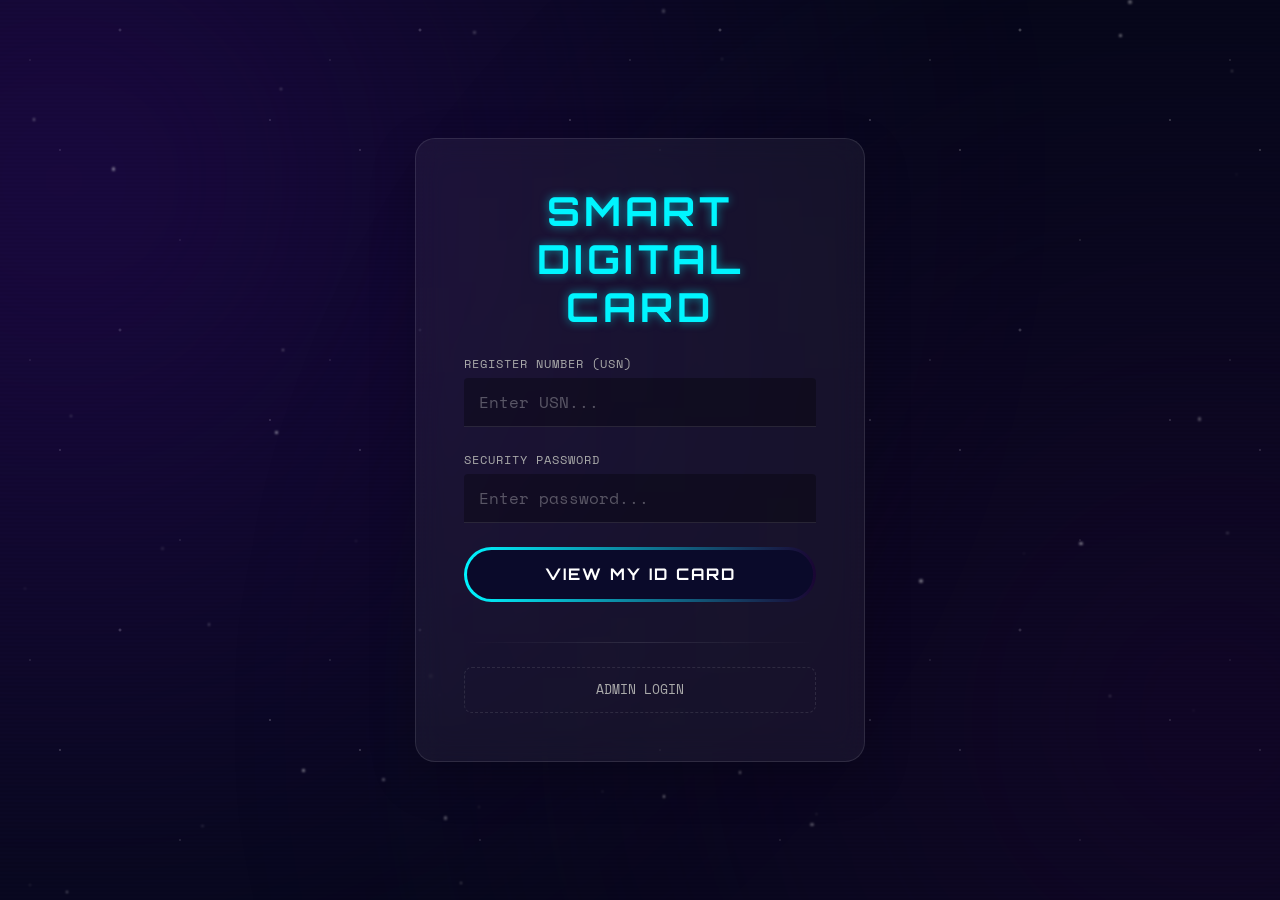
<file: frontend/index.html>
<!DOCTYPE html>
<html lang="en">

<head>
    <meta charset="UTF-8">
    <meta name="viewport" content="width=device-width, initial-scale=1.0">
    <title>Smart Digital Card - Futuristic Login</title>
    <!-- Google Fonts -->
    <link href="https://fonts.googleapis.com/css2?family=Orbitron:wght@400;700&family=Space+Mono&display=swap" rel="stylesheet">
    <link href="https://cdn.jsdelivr.net/npm/bootstrap@5.3.0/dist/css/bootstrap.min.css" rel="stylesheet">
    <link rel="stylesheet" href="style.css">
</head>

<body class="login-page">
    <!-- Animated Deep Space Background -->
    <div class="space-background">
        <div class="stars"></div>
        <div class="nebula-1"></div>
        <div class="nebula-2"></div>
        <div class="particles"></div>
    </div>

    <div class="scanlines"></div>

    <div class="container d-flex flex-column justify-content-center align-items-center vh-100">
        <!-- Floating Holographic Card -->
        <div class="holographic-card shadow-lg p-5 text-center">
            <h1 class="title mb-4">SMART DIGITAL CARD</h1>
            
            <form id="student-login-form">
                <div class="input-container mb-4">
                    <label for="login-usn" class="input-label">REGISTER NUMBER (USN)</label>
                    <input type="text" id="login-usn" class="futuristic-input" placeholder="Enter USN..." required>
                </div>
                
                <div class="input-container mb-4">
                    <label for="login-password" class="input-label">SECURITY PASSWORD</label>
                    <input type="password" id="login-password" class="futuristic-input" placeholder="Enter password..." required>
                </div>
                
                <button type="submit" class="btn-view-id w-100 mb-3">
                    <span class="btn-text">VIEW MY ID CARD</span>
                    <div class="btn-glow"></div>
                </button>
                
                <div id="login-message" class="text-danger small text-center mt-2"></div>
            </form>
            
            <div class="divider mt-4 mb-4"></div>
            
            <a href="admin.html" class="btn-admin-login w-100">ADMIN LOGIN</a>
        </div>
    </div>

    <script src="script.js"></script>
</body>

</html>
</file>
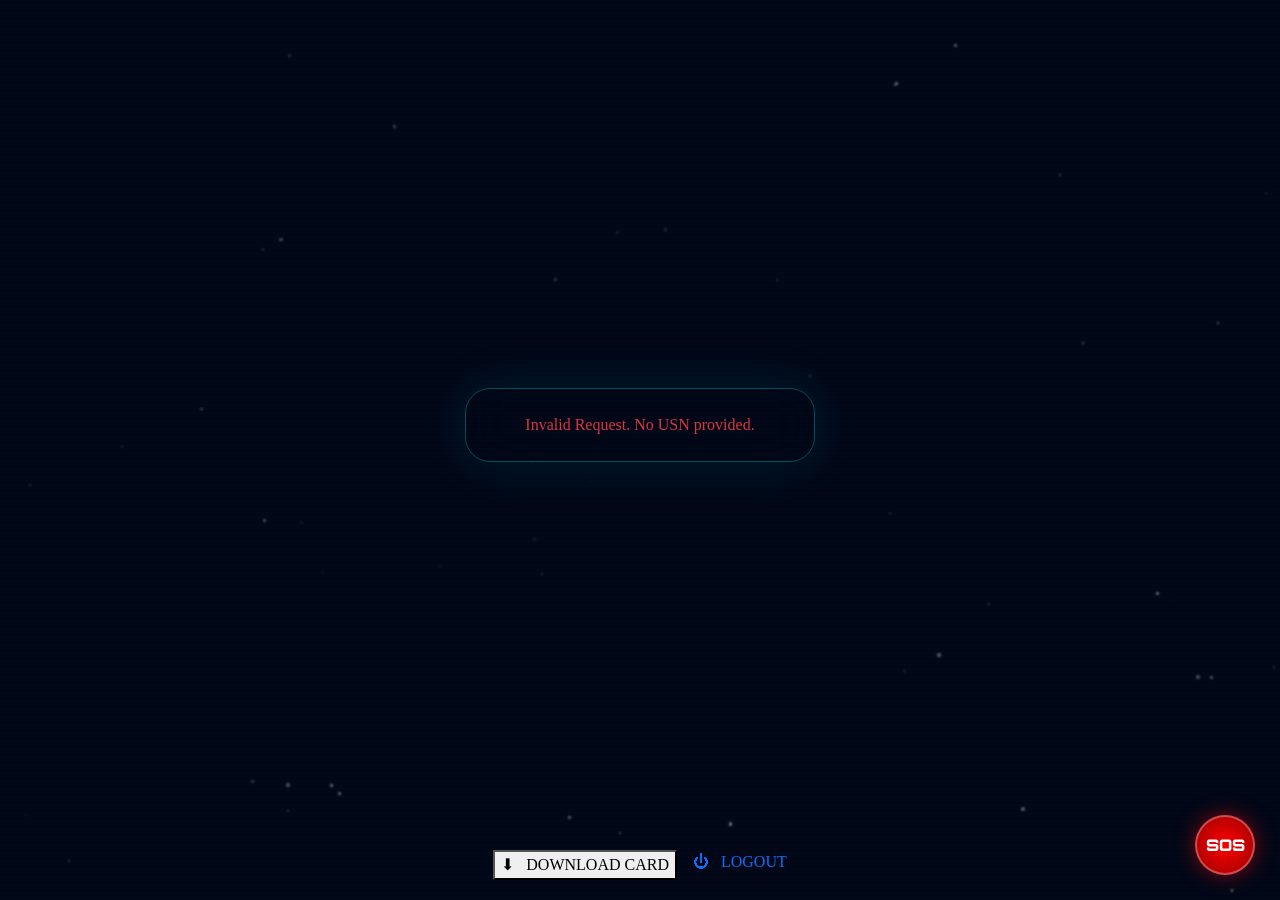
<file: frontend/student.html>
<!DOCTYPE html>
<html lang="en">

<head>
    <meta charset="UTF-8">
    <meta name="viewport" content="width=device-width, initial-scale=1.0">
    <title>Digital ID Card - Smart Digital Card</title>
    <link href="https://fonts.googleapis.com/css2?family=Orbitron:wght@400;700&family=Space+Mono&display=swap" rel="stylesheet">
    <link href="https://cdn.jsdelivr.net/npm/bootstrap@5.3.0/dist/css/bootstrap.min.css" rel="stylesheet">
    <link rel="stylesheet" href="style.css">
</head>

<body class="id-page-extreme">
    <!-- Aurora Nebula Background -->
    <div class="aurora-container">
        <div class="aurora-1"></div>
        <div class="aurora-2"></div>
        <div class="aurora-3"></div>
        <div class="particles"></div>
    </div>

    <div class="grid-mesh"></div>
    <div class="scanlines"></div>

    <div class="d-flex flex-column align-items-center">
        <!-- Assembly Container -->
        <div class="assembly-wrapper" id="assembly-container">
            <div class="fragment fragment-top"></div>
            <div class="fragment fragment-bottom"></div>
            <div class="fragment fragment-left"></div>
            
            <div class="bracket bracket-tl"></div>
            <div class="bracket bracket-tr"></div>
            <div class="bracket bracket-bl"></div>
            <div class="bracket bracket-br"></div>
            
            <div class="lock-pulse"></div>

            <!-- Fixed Height Content-Contained Card -->
            <div class="anti-gravity-card" id="id-card">
                <div class="p-5 text-center text-white h-100 d-flex flex-column justify-content-center">
                    <div class="spinner-border text-info mx-auto" role="status"></div>
                    <div class="mt-3 fw-bold tracking-widest" style="font-family: 'Orbitron', sans-serif; font-size: 0.8rem;">INITIALIZING SECURE TERMINAL...</div>
                </div>
            </div>
        </div>

        <!-- Fixed Action Buttons Row -->
        <div class="floating-actions-fixed">
            <button class="btn-extreme btn-download-extreme" id="download-id-btn">
                <span class="me-2">⬇</span> DOWNLOAD CARD
            </button>
            <a href="index.html" class="btn-extreme btn-logout-extreme text-decoration-none">
                <span class="me-2">⏻</span> LOGOUT
            </a>
        </div>
    </div>

    <!-- SOS Interface -->
    <div class="sos-trigger" id="sos-btn" title="Emergency SOS Mode">SOS</div>
    
    <div class="sos-overlay" id="sos-overlay">
        <div class="sos-title">EMERGENCY MODE</div>
        <div id="sos-content-target">
            <!-- Populated by JS -->
        </div>
        <button class="btn-sos-exit" id="sos-exit-btn">EXIT EMERGENCY MODE</button>
    </div>

    <script src="script.js"></script>
</body>

</html>
</file>
<file: frontend/style.css>
@keyframes pulse {
    0% {
        box-shadow: 0 0 0 0 rgba(25, 135, 84, 0.7);
    }

    70% {
        box-shadow: 0 0 0 10px rgba(25, 135, 84, 0);
    }

    100% {
        box-shadow: 0 0 0 0 rgba(25, 135, 84, 0);
    }
}

body {
    font-family: 'Times New Roman', Times, serif;
    background-color: #f8f9fa;
}

.id-card-container {
    width: 100%;
    max-width: 350px;
    margin: auto;
    padding: 10px;
}

@media (max-width: 600px) {
    .id-card-container {
        max-width: 100%;
    }

    .id-card-header {
        font-size: 1rem;
        padding: 12px 0;
    }

    .id-card-body {
        padding: 15px;
    }

    .id-card-details {
        font-size: 0.85rem;
        margin: 8px 15px;
    }

    .id-card-photo {
        width: 80px;
        height: 80px;
        font-size: 32px;
    }

    .qr-container img {
        max-width: 150px;
    }
}

.id-card {
    background: #ffffff;
    border-radius: 12px;
    box-shadow: 0 10px 30px rgba(0, 0, 0, 0.5);
    overflow: hidden;
    position: relative;
    padding-bottom: 20px;
}

.id-card-header {
    background: linear-gradient(135deg, #0d6efd, #0043a8);
    color: white;
    text-align: center;
    padding: 15px 10px;
    font-weight: bold;
    font-size: 1rem;
    letter-spacing: 0.5px;
    line-height: 1.2;
}

.id-card-body {
    text-align: center;
    padding: 20px;
}

.id-card-photo {
    width: 100px;
    height: 100px;
    background-color: #ddd;
    border-radius: 50%;
    margin: 0 auto 15px auto;
    border: 3px solid #0d6efd;
    display: flex;
    justify-content: center;
    align-items: center;
    font-size: 40px;
    color: #888;
}

.id-card-details {
    text-align: left;
    margin: 10px 20px;
    font-size: 0.95rem;
    line-height: 1.5;
}

.id-card-details span {
    font-weight: bold;
    color: #333;
}

.qr-container {
    text-align: center;
    margin-top: 15px;
}

.qr-container img {
    width: 100%;
    max-width: 180px;
    height: auto;
    border: 2px solid #ddd;
    border-radius: 8px;
    padding: 5px;
}

/* Mobile form improvements */
@media (max-width: 768px) {

    .form-control,
    .form-select,
    .btn {
        font-size: 16px;
    }

    .table-sm {
        font-size: 0.8rem;
    }

    .btn-sm {
        padding: 0.35rem 0.5rem;
        font-size: 0.75rem;
    }

    .navbar-brand {
        font-size: 1rem;
    }

    .card {
        margin-bottom: 15px;
    }

    .navbar {
        padding: 0.5rem 0;
    }
}

/* --- FUTURISTIC ANTI-GRAVITY REDESIGN --- */

:root {
    --space-bg: #050818;
    --electric-cyan: #00f5ff;
    --deep-indigo: #2a0a5e;
    --midnight-violet: #1a0633;
    --glass-bg: rgba(255, 255, 255, 0.05);
    --glass-border: rgba(255, 255, 255, 0.1);
}

.login-page {
    margin: 0;
    padding: 0;
    overflow: hidden;
    background-color: var(--space-bg);
    color: #fff;
    min-height: 100vh;
}

/* Space Background & Nebula */
.space-background {
    position: fixed;
    top: 0;
    left: 0;
    width: 100%;
    height: 100%;
    z-index: -2;
    background-color: var(--space-bg);
    overflow: hidden;
}

.nebula-1 {
    position: absolute;
    width: 150%;
    height: 150%;
    top: -25%;
    left: -25%;
    background: radial-gradient(circle at 20% 30%, var(--deep-indigo) 0%, transparent 50%);
    filter: blur(80px);
    opacity: 0.6;
    animation: nebulaMove 20s infinite alternate ease-in-out;
}

.nebula-2 {
    position: absolute;
    width: 150%;
    height: 150%;
    bottom: -25%;
    right: -25%;
    background: radial-gradient(circle at 80% 70%, var(--midnight-violet) 0%, transparent 50%);
    filter: blur(80px);
    opacity: 0.6;
    animation: nebulaMove 25s infinite alternate-reverse ease-in-out;
}

@keyframes nebulaMove {
    0% {
        transform: translate(0, 0) rotate(0deg);
    }

    100% {
        transform: translate(50px, 50px) rotate(5deg);
    }
}


.stars {
    position: absolute;
    top: 0;
    left: 0;
    width: 100%;
    height: 100%;
    background-image:
        radial-gradient(1px 1px at 10% 20%, #fff, transparent),
        radial-gradient(1.5px 1.5px at 20% 50%, #fff, transparent),
        radial-gradient(1px 1px at 60% 80%, #fff, transparent),
        radial-gradient(2px 2px at 40% 10%, #fff, transparent),
        radial-gradient(1.5px 1.5px at 90% 40%, #fff, transparent);
    background-size: 300px 300px;
    opacity: 0.4;
    animation: starsDrift 100s linear infinite;
}

@keyframes starsDrift {
    from {
        background-position: 0 0;
    }

    to {
        background-position: 300px 600px;
    }
}

/* Holographic Card */
.holographic-card {
    background: var(--glass-bg);
    backdrop-filter: blur(15px);
    -webkit-backdrop-filter: blur(15px);
    border: 1px solid var(--glass-border);
    border-radius: 20px;
    width: 100%;
    max-width: 450px;
    position: relative;
    box-shadow: 0 0 30px rgba(0, 245, 255, 0.15);
    animation: float 6s ease-in-out infinite;
    z-index: 10;
}

@keyframes float {

    0%,
    100% {
        transform: translateY(0);
    }

    50% {
        transform: translateY(-20px);
    }
}

/* Scanlines Animation */
.scanlines {
    position: fixed;
    top: 0;
    left: 0;
    width: 100%;
    height: 100%;
    background: linear-gradient(to bottom,
            rgba(18, 16, 16, 0) 50%,
            rgba(0, 0, 0, 0.1) 50%);
    background-size: 100% 4px;
    z-index: 5;
    pointer-events: none;
    opacity: 0.3;
}

/* Typography */
.title {
    font-family: 'Orbitron', sans-serif;
    font-weight: 700;
    letter-spacing: 4px;
    color: var(--electric-cyan);
    text-shadow: 0 0 10px rgba(0, 245, 255, 0.5);
    animation: glitch 3s infinite steps(2);
}

@keyframes glitch {

    0%,
    100% {
        transform: translate(0);
        text-shadow: 0 0 10px var(--electric-cyan);
    }

    92% {
        transform: translate(1px, -1px);
        text-shadow: -1px 0 red, 1px 0 blue;
    }

    94% {
        transform: translate(-1px, 1px);
        text-shadow: 1px 0 red, -1px 0 blue;
    }

    96% {
        transform: translate(0);
    }
}

.input-label {
    display: block;
    font-family: 'Space Mono', monospace;
    font-size: 0.75rem;
    color: #aaa;
    text-align: left;
    margin-bottom: 5px;
    letter-spacing: 1px;
}

/* Futuristic Inputs */
.futuristic-input {
    width: 100%;
    background: rgba(0, 0, 0, 0.3);
    border: none;
    border-bottom: 1px solid var(--glass-border);
    padding: 12px 15px;
    color: white;
    font-family: 'Space Mono', monospace;
    transition: all 0.3s ease;
    border-radius: 4px 4px 0 0;
}

.futuristic-input:focus {
    outline: none;
    background: rgba(0, 245, 255, 0.05);
    border-bottom: 2px solid var(--electric-cyan);
    box-shadow: 0 5px 15px rgba(0, 245, 255, 0.1);
}

.futuristic-input::placeholder {
    color: rgba(255, 255, 255, 0.3);
    transition: opacity 0.3s ease;
}

.futuristic-input:focus::placeholder {
    opacity: 0.5;
}

/* Primary Button */
.btn-view-id {
    background: transparent;
    border: none;
    position: relative;
    padding: 15px;
    border-radius: 50px;
    cursor: pointer;
    overflow: hidden;
    transition: transform 0.2s ease;
}

.btn-view-id:active {
    transform: scale(0.98);
}

.btn-text {
    position: relative;
    z-index: 2;
    font-family: 'Orbitron', sans-serif;
    font-weight: 700;
    color: white;
    letter-spacing: 2px;
}

.btn-view-id::before {
    content: '';
    position: absolute;
    top: 0;
    left: -100%;
    width: 300%;
    height: 100%;
    background: linear-gradient(90deg,
            var(--deep-indigo),
            var(--electric-cyan),
            var(--midnight-violet),
            var(--deep-indigo));
    transition: 0.5s;
    z-index: 1;
}

.btn-view-id:hover::before {
    left: 0;
    animation: shimmer 2s infinite linear;
}

@keyframes shimmer {
    0% {
        transform: translateX(0);
    }

    100% {
        transform: translateX(-50%);
    }
}

.btn-view-id::after {
    content: '';
    position: absolute;
    inset: 3px;
    background: #0a0a2a;
    border-radius: 50px;
    z-index: 1;
}

.btn-view-id:hover .btn-text {
    color: var(--electric-cyan);
    text-shadow: 0 0 10px var(--electric-cyan);
}

/* Admin Button */
.btn-admin-login {
    display: inline-block;
    padding: 12px;
    font-family: 'Space Mono', monospace;
    font-size: 0.8rem;
    color: #aaa;
    text-decoration: none;
    border: 1px dashed var(--glass-border);
    transition: all 0.3s ease;
    border-radius: 8px;
    background: transparent;
}

.btn-admin-login:hover {
    color: white;
    border-color: var(--electric-cyan);
    box-shadow: 0 0 15px rgba(0, 245, 255, 0.2);
    background: rgba(0, 245, 255, 0.05);
}

.divider {
    height: 1px;
    background: linear-gradient(90deg, transparent, var(--glass-border), transparent);
}

/* Adjustments for Mobile */
@media (max-width: 500px) {
    .holographic-card {
        padding: 30px 20px !important;
        max-width: 90%;
    }

    .title {
        font-size: 1.5rem;
    }
}

/* --- PREMIUM HOLOGRAPHIC ID CARD REDESIGN --- */

/* --- FIXED ANTI-GRAVITY LAYOUT --- */

.id-page-extreme {
    background-color: #020818 !important;
    overflow: hidden !important;
    height: 100vh;
    display: flex;
    justify-content: center;
    align-items: center;
}

.assembly-wrapper {
    position: relative;
    width: 100%;
    max-width: 400px;
    height: 90vh;
    /* Allow some room for buttons below */
    display: flex;
    flex-direction: column;
    align-items: center;
    justify-content: center;
}

.anti-gravity-card {
    width: 350px;
    max-height: 80vh;
    /* Enforce height limit */
    background: var(--glass-card);
    backdrop-filter: blur(25px);
    -webkit-backdrop-filter: blur(25px);
    border: 1px solid rgba(0, 245, 255, 0.3);
    border-radius: 25px;
    position: relative;
    box-shadow: 0 0 50px rgba(0, 245, 255, 0.1);
    display: flex;
    flex-direction: column;
    animation: bob 4s ease-in-out infinite;
    transform-style: preserve-3d;
    overflow: hidden;
    /* CRITICAL: No overflow */
    padding: 0;
}

.card-content-extreme {
    height: 100%;
    display: flex;
    flex-direction: column;
    justify-content: space-between;
    /* Spread elements vertically */
    padding: 20px;
    opacity: 0;
    transition: opacity 1s ease-in 0.5s;
}

.assembled .card-content-extreme {
    opacity: 1;
}

/* Header Strip Fix */
.header-strip {
    text-align: center;
    border-bottom: 2px solid #ffd700;
    padding-bottom: 10px;
    margin-bottom: 15px;
}

.college-name-small {
    font-family: 'Orbitron', sans-serif;
    font-size: 0.75rem;
    color: var(--electric-cyan);
    letter-spacing: 2px;
    margin: 0;
}

/* Photo Fix */
.hex-dual-container {
    position: relative;
    width: 130px;
    height: 130px;
    margin: 10px auto;
}

.hex-portrait-fixed {
    width: 100%;
    height: 100%;
    clip-path: polygon(50% 0%, 100% 25%, 100% 75%, 50% 100%, 0% 75%, 0% 25%);
    background-color: #1a1a1a;
    border: 2px solid var(--electric-cyan);
    display: flex;
    justify-content: center;
    align-items: center;
    overflow: hidden;
}

.hex-portrait-fixed img {
    width: 100%;
    height: 100%;
    object-fit: cover;
}

.fallback-avatar {
    font-size: 60px;
    color: var(--electric-cyan);
    filter: drop-shadow(0 0 10px var(--electric-cyan));
}

/* Info Chips Stacking */
.data-chips-container {
    display: flex;
    flex-direction: column;
    gap: 8px;
    margin: 15px 0;
}

.data-chip-extreme {
    background: rgba(0, 0, 0, 0.5);
    border-left: 3px solid var(--electric-cyan);
    padding: 6px 15px;
    border-radius: 8px;
}

.chip-label {
    font-size: 0.55rem;
    color: #66ccff;
}

.chip-value {
    font-size: 0.8rem;
    font-family: 'Space Mono', monospace;
    color: white;
}

/* QR Code Restricted Area */
.qr-restricted-section {
    margin-top: auto;
    /* Push to bottom */
    text-align: center;
    padding: 15px;
    background: rgba(0, 245, 255, 0.05);
    border-top: 1px solid rgba(0, 245, 255, 0.1);
}

.reticle-frame-small {
    position: relative;
    width: 110px;
    height: 110px;
    margin: 0 auto;
    padding: 5px;
    border: 1px solid rgba(0, 245, 255, 0.2);
}

.qr-img-fixed {
    width: 100%;
    height: 100%;
    background: white;
    padding: 5px;
    border-radius: 4px;
}

.scan-text-blink {
    font-family: 'Space Mono', monospace;
    font-size: 0.55rem;
    color: var(--electric-cyan);
    margin-top: 5px;
    animation: blink 1.5s infinite;
}

/* Action Buttons Flexbox */
.floating-actions-fixed {
    display: flex;
    gap: 16px;
    margin-top: 20px;
    z-index: 10;
}

/* Name and Shimmer */
.name-shimmer-fixed {
    font-family: 'Orbitron', sans-serif;
    font-size: 1.4rem;
    font-weight: 700;
    color: white;
    text-shadow: 0 0 10px rgba(0, 245, 255, 0.3);
    margin-bottom: 2px;
}

.verified-pill {
    display: inline-block;
    background: rgba(0, 255, 128, 0.1);
    color: #00ff80;
    padding: 2px 10px;
    border-radius: 50px;
    font-size: 0.6rem;
    border: 1px solid rgba(0, 255, 128, 0.3);
    animation: pulse-soft 2s infinite;
}

/* --- ADVANCED DETAILS STYLING --- */

.scrollable-info-zone {
    flex: 1;
    overflow-y: auto;
    margin: 10px 0;
    padding-right: 5px;
}

.scrollable-info-zone::-webkit-scrollbar {
    width: 3px;
}

.scrollable-info-zone::-webkit-scrollbar-thumb {
    background: var(--electric-cyan);
    border-radius: 10px;
}

.advanced-details-panel {
    background: rgba(0, 245, 255, 0.03);
    border: 1px solid rgba(0, 245, 255, 0.1);
    border-radius: 12px;
    padding: 10px;
    margin-top: 10px;
}

.detail-divider {
    display: flex;
    align-items: center;
    margin-bottom: 10px;
}

.detail-divider span {
    font-family: 'Orbitron', sans-serif;
    font-size: 0.6rem;
    color: var(--electric-cyan);
    letter-spacing: 2px;
    background: rgba(0, 245, 255, 0.1);
    padding: 2px 8px;
    border-radius: 4px;
}

.detail-sub-section {
    margin-bottom: 12px;
}

.detail-title {
    font-family: 'Space Mono', monospace;
    font-size: 0.5rem;
    color: #888;
    margin-bottom: 5px;
    text-transform: uppercase;
    letter-spacing: 1px;
}

.intel-link {
    display: inline-block;
    color: var(--electric-cyan);
    text-decoration: none;
    font-family: 'Orbitron', sans-serif;
    font-size: 0.6rem;
    border: 1px solid rgba(0, 245, 255, 0.3);
    padding: 3px 8px;
    border-radius: 4px;
    margin-right: 5px;
    margin-bottom: 5px;
    transition: all 0.2s ease;
}

.intel-link:hover {
    background: var(--electric-cyan);
    color: #000;
    box-shadow: 0 0 10px var(--electric-cyan);
}

.marks-flex {
    display: flex;
    gap: 5px;
    flex-wrap: wrap;
}

.mark-pill {
    background: rgba(255, 255, 255, 0.05);
    padding: 3px 8px;
    border-radius: 4px;
    display: flex;
    flex-direction: column;
    align-items: center;
    border: 1px solid rgba(255, 255, 255, 0.1);
    background: rgba(0, 0, 0, 0.5); /* Fixed: Better background for links */
    position: relative; /* Fixed: Added relative positioning for the badge */
    min-width: 60px;
}

.intel-link-pill {
    text-decoration: none;
    transition: all 0.3s ease;
}

.intel-link-pill:hover {
    background: rgba(0, 245, 255, 0.1);
    border-color: var(--electric-cyan);
    box-shadow: 0 0 15px rgba(0, 245, 255, 0.2);
    transform: translateY(-2px);
}

.govt-verify-badge {
    position: absolute;
    top: -6px;
    right: -6px;
    background: #00ff80;
    color: #000;
    width: 16px;
    height: 16px;
    border-radius: 50%;
    font-size: 11px;
    font-weight: 900;
    display: flex;
    justify-content: center;
    align-items: center;
    box-shadow: 0 0 10px #00ff80;
    border: 1px solid white;
    z-index: 5;
    animation: pulse-green 2s infinite;
}

@keyframes pulse-green {
    0% { transform: scale(1); box-shadow: 0 0 0 0 rgba(0, 255, 128, 0.7); }
    70% { transform: scale(1.1); box-shadow: 0 0 0 6px rgba(0, 255, 128, 0); }
    100% { transform: scale(1); box-shadow: 0 0 0 0 rgba(0, 255, 128, 0); }
}

.mark-pill small {
    font-size: 0.45rem;
    color: #66ccff;
}

.mark-pill span {
    font-family: 'Space Mono', monospace;
    font-size: 0.7rem;
    color: white;
}

.contact-text {
    font-family: 'Space Mono', monospace;
    font-size: 0.7rem;
    color: #ccc;
    margin-bottom: 2px;
}

/* --- UNIQUE SMART FEATURES: SOS MODE & SKILL HEX --- */

/* SOS Mode Trigger */
.sos-trigger {
    position: fixed;
    bottom: 25px;
    right: 25px;
    width: 60px;
    height: 60px;
    background: radial-gradient(circle, #ff0000, #990000);
    border-radius: 50%;
    display: flex;
    justify-content: center;
    align-items: center;
    color: white;
    font-weight: 900;
    font-family: 'Orbitron', sans-serif;
    box-shadow: 0 0 20px rgba(255, 0, 0, 0.5);
    cursor: pointer;
    z-index: 1000;
    animation: sos-pulse 1.5s infinite;
    border: 2px solid rgba(255, 255, 255, 0.3);
}

@keyframes sos-pulse {
    0% {
        transform: scale(1);
        box-shadow: 0 0 0 0 rgba(255, 0, 0, 0.7);
    }

    70% {
        transform: scale(1.1);
        box-shadow: 0 0 0 15px rgba(255, 0, 0, 0);
    }

    100% {
        transform: scale(1);
        box-shadow: 0 0 0 0 rgba(255, 0, 0, 0);
    }
}

/* SOS Overlay */
.sos-overlay {
    position: fixed;
    top: 0;
    left: 0;
    width: 100%;
    height: 100%;
    background: linear-gradient(135deg, #7a0000 0%, #300000 100%);
    z-index: 9999;
    padding: 40px 20px;
    display: none;
    /* Controlled by JS */
    flex-direction: column;
    align-items: center;
    color: white;
    text-align: center;
}

body.sos-active .sos-overlay {
    display: flex;
}

.sos-title {
    font-size: 2.5rem;
    font-family: 'Orbitron', sans-serif;
    color: #fff;
    text-shadow: 0 0 10px #ff0000;
    margin-bottom: 30px;
    letter-spacing: 5px;
    animation: blink 0.5s infinite alternate;
}

.sos-card {
    background: white;
    color: black;
    border-radius: 20px;
    width: 100%;
    max-width: 350px;
    padding: 30px;
    box-shadow: 0 0 40px rgba(0, 0, 0, 0.5);
}

.sos-data-row {
    margin-bottom: 20px;
    border-bottom: 1px solid #eee;
    padding-bottom: 10px;
}

.sos-label {
    font-size: 0.8rem;
    font-weight: bold;
    color: #666;
    text-transform: uppercase;
}

.sos-value {
    font-size: 1.5rem;
    font-weight: 800;
    color: #ff0000;
}

.btn-emergency-call {
    background: #ff0000;
    color: white;
    border: none;
    padding: 15px 30px;
    border-radius: 10px;
    font-weight: bold;
    width: 100%;
    margin-top: 20px;
    font-size: 1.2rem;
    text-decoration: none;
    display: block;
    text-align: center;
}

.btn-sos-exit {
    background: transparent;
    border: 1px solid white;
    color: white;
    padding: 10px 20px;
    border-radius: 5px;
    margin-top: 40px;
    cursor: pointer;
}

/* Skill Hex Grid */
.skills-hex-container {
    display: flex;
    flex-wrap: wrap;
    justify-content: center;
    gap: 15px;
    margin: 20px 0;
    padding: 10px;
}

.skill-hex {
    position: relative;
    width: 60px;
    height: 60px;
    background: rgba(0, 245, 255, 0.1);
    clip-path: polygon(50% 0%, 100% 25%, 100% 75%, 50% 100%, 0% 75%, 0% 25%);
    display: flex;
    justify-content: center;
    align-items: center;
    border: 1px solid rgba(0, 245, 255, 0.4);
    transition: all 0.3s cubic-bezier(0.175, 0.885, 0.32, 1.275);
    cursor: pointer;
}

.skill-hex:hover {
    background: var(--electric-cyan);
    transform: scale(1.15) rotate(5deg);
    box-shadow: 0 0 15px var(--electric-cyan);
    z-index: 5;
}

.skill-hex:hover .skill-text {
    color: black;
    text-shadow: none;
}

.skill-text {
    font-size: 0.5rem;
    font-family: 'Orbitron', sans-serif;
    color: var(--electric-cyan);
    text-align: center;
    font-weight: 700;
    text-shadow: 0 0 5px rgba(0, 245, 255, 0.5);
    line-height: 1;
    padding: 2px;
}

/* Enhanced Ring around photo */
.hex-dual-container .ring-outer {
    position: absolute;
    inset: -8px;
    border: 2px solid transparent;
    border-top: 2px solid var(--electric-cyan);
    border-bottom: 2px solid var(--electric-cyan);
    border-radius: 50%;
    animation: spin-card 4s linear infinite;
    z-index: -1;
}

.hex-dual-container .ring-inner {
    position: absolute;
    inset: -14px;
    border: 1px dashed rgba(0, 245, 255, 0.3);
    border-radius: 50%;
    animation: spin-card-reverse 10s linear infinite;
    z-index: -2;
}

@keyframes spin-card {
    to {
        transform: rotate(360deg);
    }
}

@keyframes spin-card-reverse {
    to {
        transform: rotate(-360deg);
    }
}

@keyframes blink {
    from {
        opacity: 1;
    }

    to {
        opacity: 0.6;
    }
}

@media print {

    .sos-trigger,
    .floating-actions-fixed,
    .aurora-container,
    .grid-mesh,
    .scanlines {
        display: none !important;
    }

    body {
        background: white !important;
    }
}

/* --- UNIQUE FEATURES: ACHIEVEMENTS & PATHFINDER --- */

.achievement-badges-container {
    display: flex;
    justify-content: center;
    gap: 10px;
    margin-bottom: 15px;
    flex-wrap: wrap;
    padding: 0 10px;
}

.badge-item {
    width: 38px;
    height: 38px;
    border-radius: 50%;
    background: rgba(0, 0, 0, 0.7);
    border: 1px solid rgba(0, 245, 255, 0.3);
    display: flex;
    justify-content: center;
    align-items: center;
    font-size: 1.2rem;
    position: relative;
    cursor: help;
    transition: all 0.3s cubic-bezier(0.175, 0.885, 0.32, 1.275);
    box-shadow: 0 0 15px rgba(0, 0, 0, 0.5);
}

.badge-item:hover {
    transform: scale(1.2) translateY(-5px);
    border-color: var(--electric-cyan);
    box-shadow: 0 0 20px rgba(0, 245, 255, 0.4);
    z-index: 10;
}

.badge-item::after {
    content: attr(data-title);
    position: absolute;
    bottom: -45px;
    left: 50%;
    transform: translateX(-50%);
    background: rgba(5, 8, 24, 0.95);
    color: var(--electric-cyan);
    padding: 5px 12px;
    border-radius: 6px;
    font-size: 0.65rem;
    white-space: nowrap;
    opacity: 0;
    pointer-events: none;
    transition: all 0.2s ease;
    font-family: 'Space Mono', monospace;
    z-index: 100;
    border: 1px solid rgba(0, 245, 255, 0.3);
    box-shadow: 0 5px 15px rgba(0,0,0,0.5);
}

.badge-item:hover::after {
    opacity: 1;
    bottom: -40px;
}

/* Pathfinder Trigger Button */
.pathfinder-trigger {
    background: linear-gradient(135deg, #00f5ff 0%, #0055ff 100%);
    color: #000;
    border: none;
    padding: 10px 22px;
    border-radius: 50px;
    font-family: 'Orbitron', sans-serif;
    font-size: 0.75rem;
    font-weight: 700;
    margin: 20px auto;
    display: block;
    cursor: pointer;
    box-shadow: 0 0 20px rgba(0, 245, 255, 0.4);
    transition: all 0.3s ease;
    text-transform: uppercase;
    letter-spacing: 2px;
    position: relative;
    overflow: hidden;
}

.pathfinder-trigger::before {
    content: '';
    position: absolute;
    top: -50%;
    left: -50%;
    width: 200%;
    height: 200%;
    background: linear-gradient(45deg, transparent, rgba(255,255,255,0.3), transparent);
    transform: rotate(45deg);
    transition: 0.5s;
}

.pathfinder-trigger:hover::before {
    left: 100%;
}

.pathfinder-trigger:hover {
    transform: translateY(-3px);
    box-shadow: 0 0 35px rgba(0, 245, 255, 0.6);
}

/* Pathfinder Overlay */
.pathfinder-overlay {
    position: fixed;
    top: 0;
    left: 0;
    width: 100%;
    height: 100%;
    background: rgba(2, 8, 24, 0.98);
    z-index: 3000;
    padding: 40px 20px;
    display: none;
    flex-direction: column;
    align-items: center;
    overflow-y: auto;
    backdrop-filter: blur(10px);
}

.pathfinder-overlay.active {
    display: flex;
}

.pathfinder-content {
    width: 100%;
    max-width: 500px;
    animation: fadeInUp 0.5s ease-out;
}

@keyframes fadeInUp {
    from { opacity: 0; transform: translateY(30px); }
    to { opacity: 1; transform: translateY(0); }
}

.pathfinder-title {
    font-family: 'Orbitron', sans-serif;
    color: var(--electric-cyan);
    font-size: 1.8rem;
    margin-bottom: 5px;
    text-align: center;
    text-shadow: 0 0 15px rgba(0, 245, 255, 0.5);
}

.pathfinder-subtitle {
    font-family: 'Space Mono', monospace;
    color: #888;
    font-size: 0.8rem;
    text-align: center;
    margin-bottom: 30px;
    display: block;
}

.road-node {
    background: rgba(255, 255, 255, 0.03);
    border-left: 4px solid var(--electric-cyan);
    padding: 20px;
    margin-bottom: 20px;
    border-radius: 0 15px 15px 0;
    position: relative;
    border: 1px solid rgba(0, 245, 255, 0.1);
}

.node-step {
    font-size: 0.65rem;
    color: #66ccff;
    text-transform: uppercase;
    font-family: 'Space Mono', monospace;
    letter-spacing: 1px;
}

.node-title {
    font-weight: 700;
    font-size: 1.2rem;
    margin: 8px 0;
    font-family: 'Orbitron', sans-serif;
    color: #fff;
}

.node-desc {
    font-size: 0.85rem;
    color: #aaa;
    line-height: 1.5;
}

/* Academic Pulse Meter */
.academic-pulse-container {
    width: 110px;
    height: 110px;
    margin: 20px auto;
    position: relative;
}

.pulse-svg {
    transform: rotate(-90deg);
}

.pulse-bg {
    fill: none;
    stroke: rgba(255, 255, 255, 0.05);
    stroke-width: 10;
}

.pulse-fill {
    fill: none;
    stroke: var(--electric-cyan);
    stroke-width: 10;
    stroke-linecap: round;
    transition: stroke-dashoffset 2s ease-in-out;
    filter: drop-shadow(0 0 8px var(--electric-cyan));
    stroke-dasharray: 282.7; /* 2 * PI * 45 */
    stroke-dashoffset: 282.7;
}

.pulse-value-box {
    position: absolute;
    top: 50%;
    left: 50%;
    transform: translate(-50%, -50%);
    font-family: 'Orbitron', sans-serif;
    font-weight: 700;
    font-size: 1.4rem;
    color: white;
    text-align: center;
}

.pulse-label {
    font-size: 0.5rem;
    color: #66ccff;
    display: block;
    letter-spacing: 1px;
    text-transform: uppercase;
}

/* Public Mode Privacy */
.public-mode-hidden {
    display: none !important;
}

.close-pathfinder {
    position: absolute;
    top: 30px;
    right: 30px;
    background: rgba(255, 255, 255, 0.1);
    border: 1px solid rgba(255, 255, 255, 0.2);
    color: white;
    width: 40px;
    height: 40px;
    border-radius: 50%;
    cursor: pointer;
    font-size: 1.5rem;
    display: flex;
    justify-content: center;
    align-items: center;
    transition: all 0.2s;
}

.close-pathfinder:hover {
    background: rgba(255, 0, 0, 0.3);
    border-color: #ff0000;
    transform: rotate(90deg);
}
</file>
